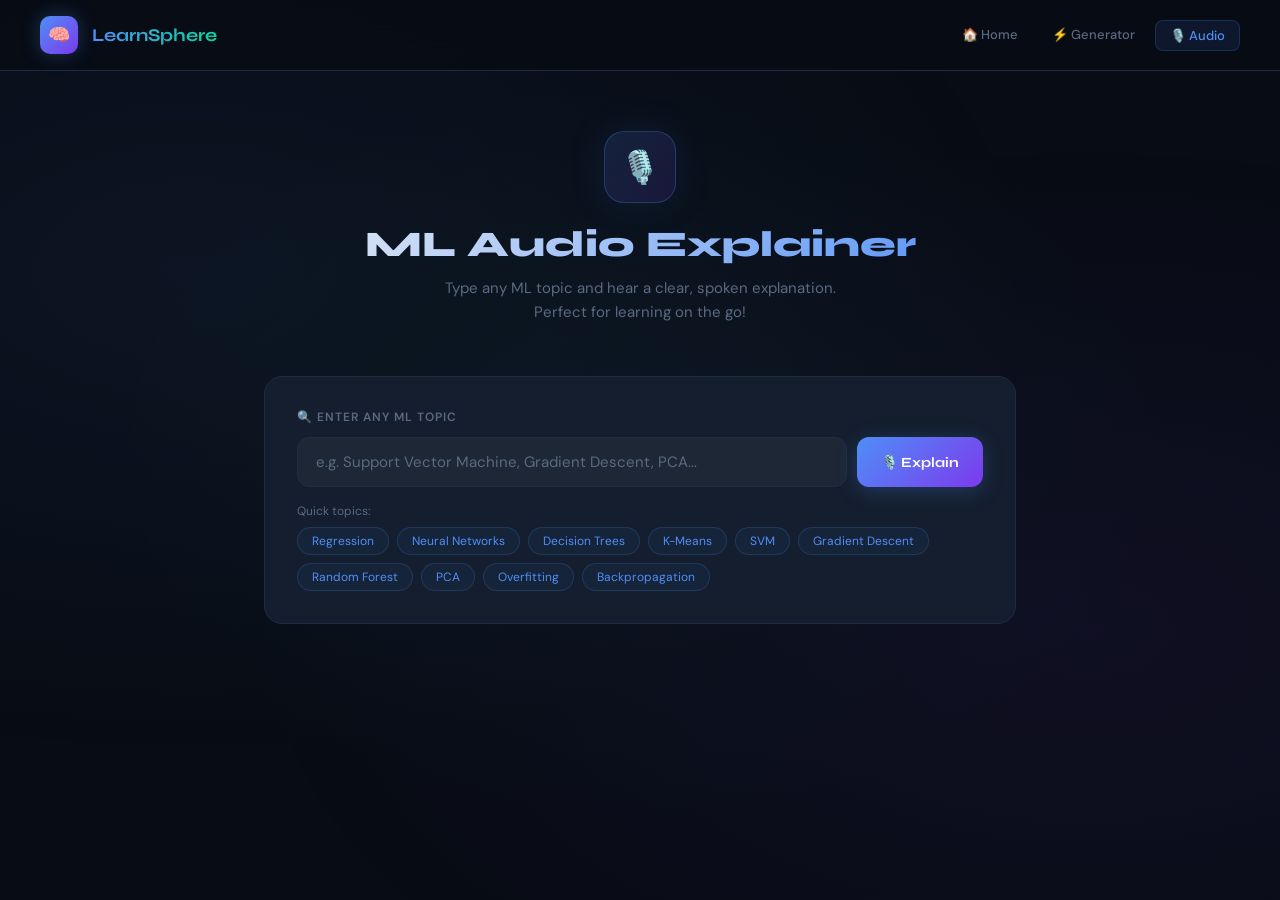
<file: templates/audio.html>
<!DOCTYPE html>
<html lang="en">
<head>
    <meta charset="UTF-8">
    <meta name="viewport" content="width=device-width, initial-scale=1.0">
    <title>LearnSphere — Audio Explainer</title>
    <link href="https://fonts.googleapis.com/css2?family=Syne:wght@400;600;700;800&family=DM+Sans:wght@300;400;500&display=swap" rel="stylesheet">
    <style>
        :root {
            --bg: #080c14;
            --surface: #0f1623;
            --card: #141e2e;
            --border: #1e2d45;
            --accent: #4f8ef7;
            --accent2: #7c3aed;
            --accent3: #06d6a0;
            --warn: #f59e0b;
            --text: #e8edf5;
            --muted: #5a6a82;
        }

        * { margin: 0; padding: 0; box-sizing: border-box; }

        body {
            font-family: 'DM Sans', sans-serif;
            background: var(--bg);
            color: var(--text);
            min-height: 100vh;
            overflow-x: hidden;
        }

        /* Animated background */
        body::before {
            content: '';
            position: fixed;
            inset: 0;
            background:
                radial-gradient(ellipse at 15% 30%, rgba(79,142,247,0.07) 0%, transparent 55%),
                radial-gradient(ellipse at 85% 70%, rgba(124,58,237,0.07) 0%, transparent 55%),
                radial-gradient(ellipse at 50% 50%, rgba(6,214,160,0.03) 0%, transparent 60%);
            pointer-events: none;
            z-index: 0;
        }

        /* HEADER */
        header {
            position: sticky;
            top: 0;
            z-index: 100;
            padding: 16px 40px;
            display: flex;
            align-items: center;
            gap: 14px;
            border-bottom: 1px solid var(--border);
            background: rgba(8,12,20,0.85);
            backdrop-filter: blur(16px);
        }

        .logo {
            width: 38px; height: 38px;
            background: linear-gradient(135deg, var(--accent), var(--accent2));
            border-radius: 10px;
            display: flex; align-items: center; justify-content: center;
            font-size: 18px;
            box-shadow: 0 0 20px rgba(79,142,247,0.3);
        }

        header h1 {
            font-family: 'Syne', sans-serif;
            font-size: 18px;
            font-weight: 700;
            background: linear-gradient(90deg, var(--accent), var(--accent3));
            -webkit-background-clip: text;
            background-clip: text;
            -webkit-text-fill-color: transparent;
        }

        nav {
            margin-left: auto;
            display: flex;
            gap: 6px;
        }

        nav a {
            color: var(--muted);
            text-decoration: none;
            font-size: 13px;
            padding: 6px 14px;
            border-radius: 8px;
            transition: all 0.2s;
            font-weight: 500;
        }

        nav a:hover { color: var(--text); background: rgba(79,142,247,0.1); }
        nav a.active { color: var(--accent); background: rgba(79,142,247,0.1); border: 1px solid rgba(79,142,247,0.2); }

        /* MAIN */
        main {
            position: relative;
            z-index: 1;
            max-width: 800px;
            margin: 0 auto;
            padding: 60px 24px;
        }

        /* PAGE TITLE */
        .page-title {
            text-align: center;
            margin-bottom: 52px;
            animation: fadeUp 0.6s ease;
        }

        .page-title .icon-wrap {
            width: 72px; height: 72px;
            background: linear-gradient(135deg, rgba(79,142,247,0.15), rgba(124,58,237,0.15));
            border: 1px solid rgba(79,142,247,0.25);
            border-radius: 20px;
            display: flex; align-items: center; justify-content: center;
            font-size: 32px;
            margin: 0 auto 20px;
            box-shadow: 0 0 40px rgba(79,142,247,0.1);
        }

        .page-title h2 {
            font-family: 'Syne', sans-serif;
            font-size: 36px;
            font-weight: 800;
            margin-bottom: 10px;
            background: linear-gradient(135deg, var(--text), var(--accent));
            -webkit-background-clip: text;
            background-clip: text;
            -webkit-text-fill-color: transparent;
        }

        .page-title p {
            color: var(--muted);
            font-size: 15px;
            line-height: 1.6;
        }

        /* SEARCH CARD */
        .search-card {
            background: var(--card);
            border: 1px solid var(--border);
            border-radius: 18px;
            padding: 32px;
            margin-bottom: 28px;
            animation: fadeUp 0.5s ease;
        }

        .search-label {
            font-size: 12px;
            font-weight: 600;
            color: var(--muted);
            text-transform: uppercase;
            letter-spacing: 1px;
            margin-bottom: 12px;
        }

        .search-row {
            display: flex;
            gap: 10px;
        }

        .topic-input {
            flex: 1;
            padding: 14px 18px;
            background: rgba(255,255,255,0.04);
            border: 1px solid var(--border);
            border-radius: 12px;
            color: var(--text);
            font-family: 'DM Sans', sans-serif;
            font-size: 15px;
            outline: none;
            transition: border-color 0.2s, box-shadow 0.2s;
        }

        .topic-input:focus {
            border-color: var(--accent);
            box-shadow: 0 0 0 3px rgba(79,142,247,0.12);
        }

        .topic-input::placeholder { color: var(--muted); }

        .explain-btn {
            padding: 14px 24px;
            background: linear-gradient(135deg, var(--accent), var(--accent2));
            border: none;
            border-radius: 12px;
            color: white;
            font-family: 'Syne', sans-serif;
            font-size: 14px;
            font-weight: 700;
            cursor: pointer;
            transition: opacity 0.2s, transform 0.1s, box-shadow 0.2s;
            white-space: nowrap;
            box-shadow: 0 4px 20px rgba(79,142,247,0.25);
        }

        .explain-btn:hover { opacity: 0.9; transform: translateY(-1px); box-shadow: 0 6px 24px rgba(79,142,247,0.35); }
        .explain-btn:active { transform: translateY(0); }
        .explain-btn:disabled { opacity: 0.5; cursor: not-allowed; transform: none; }

        /* QUICK TOPICS */
        .quick-label {
            font-size: 12px;
            color: var(--muted);
            margin-top: 16px;
            margin-bottom: 8px;
        }

        .quick-topics {
            display: flex;
            flex-wrap: wrap;
            gap: 8px;
        }

        .qtopic {
            padding: 5px 14px;
            background: rgba(79,142,247,0.06);
            border: 1px solid rgba(79,142,247,0.18);
            border-radius: 20px;
            font-size: 12px;
            color: var(--accent);
            cursor: pointer;
            transition: all 0.2s;
            font-family: 'DM Sans', sans-serif;
        }

        .qtopic:hover {
            background: rgba(79,142,247,0.15);
            border-color: var(--accent);
            transform: translateY(-1px);
        }

        /* AUDIO PLAYER CARD */
        .player-card {
            background: var(--card);
            border: 1px solid var(--border);
            border-radius: 18px;
            padding: 32px;
            display: none;
            animation: fadeUp 0.5s ease;
        }

        .player-card.show { display: block; }

        /* TOPIC BADGE */
        .topic-badge {
            display: inline-flex;
            align-items: center;
            gap: 8px;
            padding: 6px 14px;
            background: rgba(6,214,160,0.08);
            border: 1px solid rgba(6,214,160,0.2);
            border-radius: 20px;
            font-size: 12px;
            color: var(--accent3);
            font-weight: 600;
            margin-bottom: 20px;
        }

        /* WAVEFORM VISUALIZER */
        .visualizer-wrap {
            background: rgba(0,0,0,0.3);
            border: 1px solid var(--border);
            border-radius: 12px;
            padding: 20px;
            margin-bottom: 24px;
            display: flex;
            align-items: center;
            justify-content: center;
            gap: 3px;
            height: 80px;
            overflow: hidden;
        }

        .bar {
            width: 4px;
            border-radius: 2px;
            background: linear-gradient(to top, var(--accent), var(--accent2));
            transition: height 0.1s ease;
        }

        /* Generate 30 bars */
        .bar { animation: none; }
        .visualizer-wrap.playing .bar { animation: wave 0.8s ease-in-out infinite; }

        @keyframes wave {
            0%, 100% { transform: scaleY(0.3); }
            50% { transform: scaleY(1); }
        }

        /* Stagger the animation */
        .bar:nth-child(1)  { height: 20px; animation-delay: 0.0s; }
        .bar:nth-child(2)  { height: 35px; animation-delay: 0.05s; }
        .bar:nth-child(3)  { height: 50px; animation-delay: 0.1s; }
        .bar:nth-child(4)  { height: 40px; animation-delay: 0.15s; }
        .bar:nth-child(5)  { height: 60px; animation-delay: 0.2s; }
        .bar:nth-child(6)  { height: 45px; animation-delay: 0.25s; }
        .bar:nth-child(7)  { height: 30px; animation-delay: 0.3s; }
        .bar:nth-child(8)  { height: 55px; animation-delay: 0.35s; }
        .bar:nth-child(9)  { height: 40px; animation-delay: 0.4s; }
        .bar:nth-child(10) { height: 65px; animation-delay: 0.45s; }
        .bar:nth-child(11) { height: 50px; animation-delay: 0.5s; }
        .bar:nth-child(12) { height: 35px; animation-delay: 0.55s; }
        .bar:nth-child(13) { height: 45px; animation-delay: 0.6s; }
        .bar:nth-child(14) { height: 60px; animation-delay: 0.65s; }
        .bar:nth-child(15) { height: 30px; animation-delay: 0.7s; }
        .bar:nth-child(16) { height: 50px; animation-delay: 0.75s; }
        .bar:nth-child(17) { height: 40px; animation-delay: 0.8s; }
        .bar:nth-child(18) { height: 65px; animation-delay: 0.7s; }
        .bar:nth-child(19) { height: 45px; animation-delay: 0.65s; }
        .bar:nth-child(20) { height: 55px; animation-delay: 0.6s; }
        .bar:nth-child(21) { height: 35px; animation-delay: 0.55s; }
        .bar:nth-child(22) { height: 50px; animation-delay: 0.5s; }
        .bar:nth-child(23) { height: 60px; animation-delay: 0.45s; }
        .bar:nth-child(24) { height: 40px; animation-delay: 0.4s; }
        .bar:nth-child(25) { height: 30px; animation-delay: 0.35s; }
        .bar:nth-child(26) { height: 55px; animation-delay: 0.3s; }
        .bar:nth-child(27) { height: 45px; animation-delay: 0.25s; }
        .bar:nth-child(28) { height: 35px; animation-delay: 0.2s; }
        .bar:nth-child(29) { height: 50px; animation-delay: 0.15s; }
        .bar:nth-child(30) { height: 25px; animation-delay: 0.1s; }

        /* CONTROLS */
        .controls {
            display: flex;
            align-items: center;
            gap: 14px;
            margin-bottom: 24px;
        }

        .ctrl-btn {
            width: 48px; height: 48px;
            border-radius: 50%;
            border: 1px solid var(--border);
            background: rgba(255,255,255,0.04);
            color: var(--text);
            font-size: 18px;
            cursor: pointer;
            display: flex; align-items: center; justify-content: center;
            transition: all 0.2s;
        }

        .ctrl-btn:hover { background: rgba(79,142,247,0.12); border-color: var(--accent); }

        .play-btn {
            width: 56px; height: 56px;
            background: linear-gradient(135deg, var(--accent), var(--accent2));
            border: none;
            border-radius: 50%;
            color: white;
            font-size: 22px;
            cursor: pointer;
            display: flex; align-items: center; justify-content: center;
            transition: all 0.2s;
            box-shadow: 0 4px 20px rgba(79,142,247,0.3);
        }

        .play-btn:hover { transform: scale(1.05); box-shadow: 0 6px 28px rgba(79,142,247,0.4); }

        /* SPEED CONTROL */
        .speed-wrap {
            margin-left: auto;
            display: flex;
            align-items: center;
            gap: 8px;
        }

        .speed-label { font-size: 12px; color: var(--muted); }

        .speed-btn {
            padding: 4px 10px;
            background: rgba(255,255,255,0.04);
            border: 1px solid var(--border);
            border-radius: 6px;
            color: var(--muted);
            font-size: 12px;
            cursor: pointer;
            font-family: 'DM Sans', sans-serif;
            transition: all 0.2s;
        }

        .speed-btn.active { background: rgba(79,142,247,0.15); border-color: var(--accent); color: var(--accent); }
        .speed-btn:hover { color: var(--text); }

        /* VOICE SELECT */
        .voice-row {
            display: flex;
            align-items: center;
            gap: 12px;
            margin-bottom: 24px;
        }

        .voice-label { font-size: 12px; color: var(--muted); white-space: nowrap; }

        .voice-select {
            flex: 1;
            padding: 8px 12px;
            background: rgba(255,255,255,0.04);
            border: 1px solid var(--border);
            border-radius: 8px;
            color: var(--text);
            font-family: 'DM Sans', sans-serif;
            font-size: 13px;
            outline: none;
            cursor: pointer;
        }

        /* TEXT DISPLAY */
        .text-section { margin-top: 8px; }

        .text-header {
            display: flex;
            align-items: center;
            justify-content: space-between;
            margin-bottom: 10px;
        }

        .text-title {
            font-size: 12px;
            font-weight: 600;
            color: var(--muted);
            text-transform: uppercase;
            letter-spacing: 1px;
        }

        .copy-text-btn {
            padding: 4px 12px;
            background: none;
            border: 1px solid var(--border);
            border-radius: 6px;
            color: var(--muted);
            font-size: 11px;
            cursor: pointer;
            font-family: 'DM Sans', sans-serif;
            transition: all 0.2s;
        }

        .copy-text-btn:hover { color: var(--text); border-color: var(--accent); }

        .explanation-text {
            background: rgba(0,0,0,0.25);
            border: 1px solid var(--border);
            border-radius: 12px;
            padding: 20px;
            font-size: 14px;
            line-height: 1.8;
            color: #c8d4e8;
            white-space: pre-wrap;
            min-height: 80px;
        }

        /* highlighted word during speech */
        .word-highlight {
            background: rgba(79,142,247,0.25);
            border-radius: 3px;
            padding: 1px 2px;
            transition: background 0.1s;
        }

        /* STATUS */
        .status-bar {
            display: flex;
            align-items: center;
            gap: 8px;
            margin-top: 16px;
            font-size: 12px;
            color: var(--muted);
        }

        .status-dot {
            width: 8px; height: 8px;
            border-radius: 50%;
            background: var(--muted);
            transition: background 0.3s;
        }

        .status-dot.ready { background: var(--accent3); box-shadow: 0 0 8px rgba(6,214,160,0.5); }
        .status-dot.speaking { background: var(--accent); box-shadow: 0 0 8px rgba(79,142,247,0.5); animation: pulse 1s ease infinite; }
        .status-dot.loading { background: var(--warn); box-shadow: 0 0 8px rgba(245,158,11,0.5); }

        @keyframes pulse { 0%,100% { opacity: 1; } 50% { opacity: 0.4; } }

        /* HISTORY */
        .history-section {
            margin-top: 28px;
            animation: fadeUp 0.6s ease;
        }

        .history-title {
            font-size: 12px;
            font-weight: 600;
            color: var(--muted);
            text-transform: uppercase;
            letter-spacing: 1px;
            margin-bottom: 12px;
            display: flex;
            align-items: center;
            gap: 8px;
        }

        .history-title::after { content: ''; flex: 1; height: 1px; background: var(--border); }

        .history-list {
            display: flex;
            flex-direction: column;
            gap: 8px;
        }

        .history-item {
            display: flex;
            align-items: center;
            gap: 12px;
            padding: 12px 16px;
            background: var(--card);
            border: 1px solid var(--border);
            border-radius: 10px;
            cursor: pointer;
            transition: all 0.2s;
        }

        .history-item:hover { border-color: rgba(79,142,247,0.3); background: rgba(79,142,247,0.04); }

        .history-icon { font-size: 16px; }
        .history-name { font-size: 14px; font-weight: 500; flex: 1; }
        .history-replay { font-size: 11px; color: var(--accent); opacity: 0; transition: opacity 0.2s; }
        .history-item:hover .history-replay { opacity: 1; }

        /* ANIMATIONS */
        @keyframes fadeUp {
            from { opacity: 0; transform: translateY(16px); }
            to { opacity: 1; transform: translateY(0); }
        }

        /* LOADING STATE */
        .loading-text {
            color: var(--muted);
            font-style: italic;
            font-size: 14px;
            display: flex;
            align-items: center;
            gap: 8px;
        }

        .dot-anim::after {
            content: '';
            animation: dots 1.5s steps(3, end) infinite;
        }

        @keyframes dots {
            0%   { content: ''; }
            33%  { content: '.'; }
            66%  { content: '..'; }
            100% { content: '...'; }
        }

        @media (max-width: 600px) {
            main { padding: 32px 16px; }
            header { padding: 14px 16px; }
            .search-row { flex-direction: column; }
            .page-title h2 { font-size: 26px; }
        }
    </style>
</head>
<body>

<header>
    <div class="logo">🧠</div>
    <h1>LearnSphere</h1>
    <nav>
        <a href="/">🏠 Home</a>
        <a href="/generator">⚡ Generator</a>
        <a href="/audio" class="active">🎙️ Audio</a>
    </nav>
</header>

<main>

    <!-- PAGE TITLE -->
    <div class="page-title">
        <div class="icon-wrap">🎙️</div>
        <h2>ML Audio Explainer</h2>
        <p>Type any ML topic and hear a clear, spoken explanation.<br>Perfect for learning on the go!</p>
    </div>

    <!-- SEARCH CARD -->
    <div class="search-card">
        <div class="search-label">🔍 Enter any ML Topic</div>
        <div class="search-row">
            <input type="text" class="topic-input" id="topicInput"
                   placeholder="e.g. Support Vector Machine, Gradient Descent, PCA..."
                   onkeydown="if(event.key==='Enter') explainTopic()">
            <button class="explain-btn" id="explainBtn" onclick="explainTopic()">
                🎙️ Explain
            </button>
        </div>
        <div class="quick-label">Quick topics:</div>
        <div class="quick-topics">
            <button class="qtopic" onclick="quickTopic('Regression')">Regression</button>
            <button class="qtopic" onclick="quickTopic('Neural Networks')">Neural Networks</button>
            <button class="qtopic" onclick="quickTopic('Decision Trees')">Decision Trees</button>
            <button class="qtopic" onclick="quickTopic('K-Means Clustering')">K-Means</button>
            <button class="qtopic" onclick="quickTopic('Support Vector Machine')">SVM</button>
            <button class="qtopic" onclick="quickTopic('Gradient Descent')">Gradient Descent</button>
            <button class="qtopic" onclick="quickTopic('Random Forest')">Random Forest</button>
            <button class="qtopic" onclick="quickTopic('PCA')">PCA</button>
            <button class="qtopic" onclick="quickTopic('Overfitting')">Overfitting</button>
            <button class="qtopic" onclick="quickTopic('Backpropagation')">Backpropagation</button>
        </div>
    </div>

    <!-- AUDIO PLAYER CARD -->
    <div class="player-card" id="playerCard">

        <div class="topic-badge">
            🎯 <span id="topicBadge">Topic</span>
        </div>

        <!-- WAVEFORM -->
        <div class="visualizer-wrap" id="visualizer">
            <div class="bar"></div><div class="bar"></div><div class="bar"></div>
            <div class="bar"></div><div class="bar"></div><div class="bar"></div>
            <div class="bar"></div><div class="bar"></div><div class="bar"></div>
            <div class="bar"></div><div class="bar"></div><div class="bar"></div>
            <div class="bar"></div><div class="bar"></div><div class="bar"></div>
            <div class="bar"></div><div class="bar"></div><div class="bar"></div>
            <div class="bar"></div><div class="bar"></div><div class="bar"></div>
            <div class="bar"></div><div class="bar"></div><div class="bar"></div>
            <div class="bar"></div><div class="bar"></div><div class="bar"></div>
            <div class="bar"></div><div class="bar"></div><div class="bar"></div>
        </div>

        <!-- CONTROLS -->
        <div class="controls">
            <button class="ctrl-btn" onclick="replayAudio()" title="Replay">🔁</button>
            <button class="play-btn" id="playBtn" onclick="togglePlay()">▶</button>
            <button class="ctrl-btn" onclick="stopAudio()" title="Stop">⏹</button>

            <div class="speed-wrap">
                <span class="speed-label">Speed:</span>
                <button class="speed-btn" onclick="setSpeed(0.75)">0.75x</button>
                <button class="speed-btn active" id="speed1" onclick="setSpeed(1)">1x</button>
                <button class="speed-btn" onclick="setSpeed(1.25)">1.25x</button>
                <button class="speed-btn" onclick="setSpeed(1.5)">1.5x</button>
            </div>
        </div>

        <!-- VOICE SELECT -->
        <div class="voice-row">
            <span class="voice-label">🗣️ Voice:</span>
            <select class="voice-select" id="voiceSelect" onchange="changeVoice()">
                <option>Loading voices...</option>
            </select>
        </div>

        <!-- TEXT DISPLAY -->
        <div class="text-section">
            <div class="text-header">
                <div class="text-title">📄 Explanation Text</div>
                <button class="copy-text-btn" onclick="copyText()">Copy</button>
            </div>
            <div class="explanation-text" id="explanationText">
                <span class="loading-text">✦ Generating explanation<span class="dot-anim"></span></span>
            </div>
        </div>

        <!-- STATUS -->
        <div class="status-bar">
            <div class="status-dot" id="statusDot"></div>
            <span id="statusText">Ready</span>
        </div>

    </div>

    <!-- HISTORY -->
    <div class="history-section" id="historySection" style="display:none">
        <div class="history-title">🕘 Recently Explained</div>
        <div class="history-list" id="historyList"></div>
    </div>

</main>

<script>
    // ── STATE ──
    let currentText = '';
    let currentTopic = '';
    let utterance = null;
    let isSpeaking = false;
    let isPaused = false;
    let speechRate = 1;
    let selectedVoice = null;
    let history = [];

    // ── LOAD VOICES ──
    function loadVoices() {
        const voices = speechSynthesis.getVoices();
        const sel = document.getElementById('voiceSelect');
        if (!voices.length) return;

        sel.innerHTML = '';

        // Filter for English voices and prefer natural-sounding ones
        const engVoices = voices.filter(v => v.lang.startsWith('en'));
        const allVoices = engVoices.length ? engVoices : voices;

        allVoices.forEach((v, i) => {
            const opt = document.createElement('option');
            opt.value = i;
            opt.textContent = `${v.name} (${v.lang})`;
            sel.appendChild(opt);
        });

        // Auto-select a good default voice
        const preferred = allVoices.findIndex(v =>
            v.name.includes('Google') || v.name.includes('Samantha') || v.name.includes('Daniel')
        );
        sel.value = preferred >= 0 ? preferred : 0;
        selectedVoice = allVoices[sel.value];
    }

    speechSynthesis.onvoiceschanged = loadVoices;
    loadVoices();

    function changeVoice() {
        const voices = speechSynthesis.getVoices().filter(v => v.lang.startsWith('en'));
        const allVoices = voices.length ? voices : speechSynthesis.getVoices();
        selectedVoice = allVoices[document.getElementById('voiceSelect').value];
    }

    // ── QUICK TOPIC ──
    function quickTopic(t) {
        document.getElementById('topicInput').value = t;
        explainTopic();
    }

    // ── MAIN EXPLAIN FUNCTION ──
    async function explainTopic() {
        const topic = document.getElementById('topicInput').value.trim();
        if (!topic) return;

        currentTopic = topic;
        stopAudio();

        // Show player card
        document.getElementById('playerCard').classList.add('show');
        document.getElementById('topicBadge').textContent = topic;
        document.getElementById('explanationText').innerHTML = '<span class="loading-text">✦ Generating explanation<span class="dot-anim"></span></span>';
        document.getElementById('explainBtn').disabled = true;
        setStatus('loading', 'Generating explanation...');

        try {
            const res = await fetch('/audio_explain', {
                method: 'POST',
                headers: { 'Content-Type': 'application/json' },
                body: JSON.stringify({ topic })
            });
            const data = await res.json();
            currentText = data.text;

            document.getElementById('explanationText').textContent = currentText;
            document.getElementById('explainBtn').disabled = false;
            setStatus('ready', 'Ready to play');

            // Add to history
            addToHistory(topic, currentText);

            // Auto-play
            setTimeout(() => speakText(currentText), 300);

        } catch (e) {
            document.getElementById('explanationText').textContent = 'Error loading explanation. Make sure Flask is running.';
            document.getElementById('explainBtn').disabled = false;
            setStatus('', 'Error');
        }
    }

    // ── TEXT TO SPEECH ──
    function speakText(text) {
        if (!text) return;
        stopAudio();

        utterance = new SpeechSynthesisUtterance(text);
        utterance.rate = speechRate;
        utterance.pitch = 1.05;
        utterance.volume = 1;

        if (selectedVoice) utterance.voice = selectedVoice;

        utterance.onstart = () => {
            isSpeaking = true;
            isPaused = false;
            document.getElementById('playBtn').textContent = '⏸';
            document.getElementById('visualizer').classList.add('playing');
            setStatus('speaking', 'Speaking...');
        };

        utterance.onend = () => {
            isSpeaking = false;
            isPaused = false;
            document.getElementById('playBtn').textContent = '▶';
            document.getElementById('visualizer').classList.remove('playing');
            setStatus('ready', 'Finished');
        };

        utterance.onerror = () => {
            isSpeaking = false;
            document.getElementById('playBtn').textContent = '▶';
            document.getElementById('visualizer').classList.remove('playing');
            setStatus('', 'Error in speech');
        };

        speechSynthesis.speak(utterance);
    }

    // ── PLAY / PAUSE ──
    function togglePlay() {
        if (!currentText) return;

        if (isSpeaking && !isPaused) {
            speechSynthesis.pause();
            isPaused = true;
            isSpeaking = false;
            document.getElementById('playBtn').textContent = '▶';
            document.getElementById('visualizer').classList.remove('playing');
            setStatus('ready', 'Paused');
        } else if (isPaused) {
            speechSynthesis.resume();
            isPaused = false;
            isSpeaking = true;
            document.getElementById('playBtn').textContent = '⏸';
            document.getElementById('visualizer').classList.add('playing');
            setStatus('speaking', 'Speaking...');
        } else {
            speakText(currentText);
        }
    }

    // ── STOP ──
    function stopAudio() {
        speechSynthesis.cancel();
        isSpeaking = false;
        isPaused = false;
        document.getElementById('playBtn').textContent = '▶';
        document.getElementById('visualizer').classList.remove('playing');
        setStatus('ready', 'Stopped');
    }

    // ── REPLAY ──
    function replayAudio() {
        if (currentText) speakText(currentText);
    }

    // ── SPEED ──
    function setSpeed(rate) {
        speechRate = rate;
        document.querySelectorAll('.speed-btn').forEach(b => b.classList.remove('active'));
        event.target.classList.add('active');
        if (isSpeaking) { stopAudio(); speakText(currentText); }
    }

    // ── STATUS ──
    function setStatus(type, text) {
        const dot = document.getElementById('statusDot');
        dot.className = 'status-dot' + (type ? ' ' + type : '');
        document.getElementById('statusText').textContent = text;
    }

    // ── COPY TEXT ──
    function copyText() {
        if (!currentText) return;
        navigator.clipboard.writeText(currentText).then(() => {
            const btn = document.querySelector('.copy-text-btn');
            btn.textContent = 'Copied!';
            setTimeout(() => btn.textContent = 'Copy', 2000);
        });
    }

    // ── HISTORY ──
    function addToHistory(topic, text) {
        history = history.filter(h => h.topic !== topic);
        history.unshift({ topic, text });
        if (history.length > 5) history.pop();
        renderHistory();
    }

    function renderHistory() {
        const section = document.getElementById('historySection');
        const list = document.getElementById('historyList');
        if (history.length === 0) { section.style.display = 'none'; return; }

        section.style.display = 'block';
        list.innerHTML = history.map(h => `
            <div class="history-item" onclick="replayFromHistory('${h.topic.replace(/'/g, "\\'")}')">
                <span class="history-icon">🎙️</span>
                <span class="history-name">${h.topic}</span>
                <span class="history-replay">▶ Play again</span>
            </div>
        `).join('');
    }

    function replayFromHistory(topic) {
        const item = history.find(h => h.topic === topic);
        if (!item) return;
        currentTopic = item.topic;
        currentText = item.text;
        document.getElementById('topicInput').value = topic;
        document.getElementById('topicBadge').textContent = topic;
        document.getElementById('explanationText').textContent = item.text;
        document.getElementById('playerCard').classList.add('show');
        setStatus('ready', 'Ready to play');
        speakText(item.text);
    }

    // Stop speech when leaving page
    window.addEventListener('beforeunload', () => speechSynthesis.cancel());
</script>

</body>
</html>
</file>
